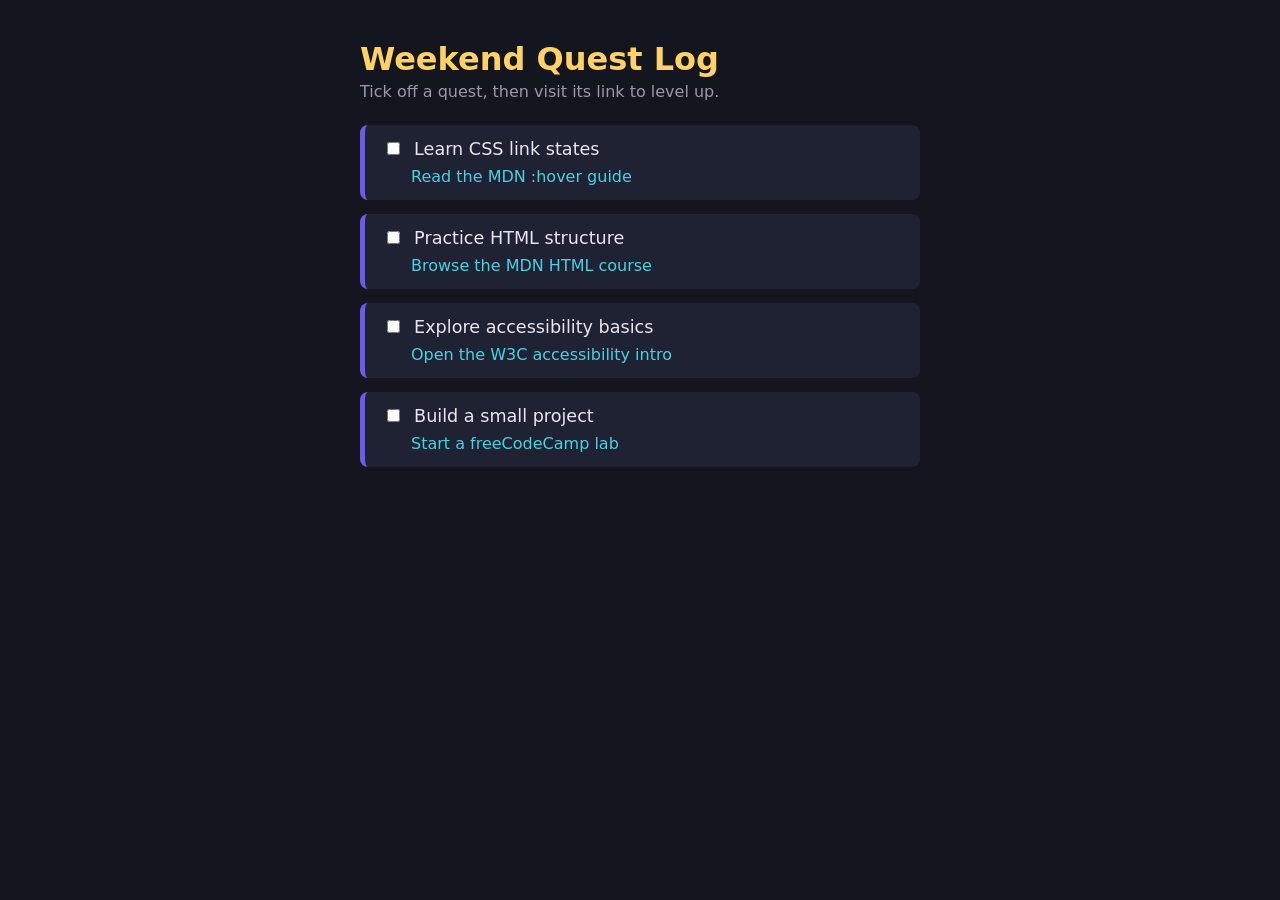
<file: CSS/examples/2026-10-22-FREE-Code-Camp-Lab-ToDoList/index.html>
<!DOCTYPE html>
<!-- Tells the browser this is a modern HTML5 document -->
<html lang="en">
  <head>
    <!-- Character encoding so symbols and accents display correctly -->
    <meta charset="UTF-8" />
    <!-- Makes the page scale properly on phones -->
    <meta name="viewport" content="width=device-width, initial-scale=1.0" />
    <title>Weekend Quest Log</title>
    <!-- Links the stylesheet: without this line, none of the CSS is applied -->
    <link rel="stylesheet" href="styles.css" />
  </head>
  <body>
    <main>
      <h1>Weekend Quest Log</h1>
      <p class="tagline">Tick off a quest, then visit its link to level up.</p>

      <!-- Story 1: ONE unordered list with the class "todo-list" -->
      <ul class="todo-list">

        <!-- Story 2: four <li> items directly inside the list. This is item 1. -->
        <li>
          <!-- Story 3: checkbox with a UNIQUE id (quest-1) -->
          <input type="checkbox" id="quest-1" />
          <!-- The label's "for" must match the input's id, so clicking the text toggles the box -->
          <label for="quest-1">Learn CSS link states</label>
          <!-- Nested unordered list with class "sub-item" -->
          <ul class="sub-item">
            <li>
              <!-- Anchor: class sub-item-link, real href, target="_blank" opens a new tab.
                   rel="noopener noreferrer" is a security best practice for new-tab links. -->
              <a class="sub-item-link" href="https://developer.mozilla.org/en-US/docs/Web/CSS/:hover" target="_blank" rel="noopener noreferrer">Read the MDN :hover guide</a>
            </li>
          </ul>
        </li>

        <!-- Item 2 (unique id: quest-2) -->
        <li>
          <input type="checkbox" id="quest-2" />
          <label for="quest-2">Practice HTML structure</label>
          <ul class="sub-item">
            <li>
              <a class="sub-item-link" href="https://developer.mozilla.org/en-US/docs/Learn/HTML" target="_blank" rel="noopener noreferrer">Browse the MDN HTML course</a>
            </li>
          </ul>
        </li>

        <!-- Item 3 (unique id: quest-3) -->
        <li>
          <input type="checkbox" id="quest-3" />
          <label for="quest-3">Explore accessibility basics</label>
          <ul class="sub-item">
            <li>
              <a class="sub-item-link" href="https://www.w3.org/WAI/fundamentals/accessibility-intro/" target="_blank" rel="noopener noreferrer">Open the W3C accessibility intro</a>
            </li>
          </ul>
        </li>

        <!-- Item 4 (unique id: quest-4) -->
        <li>
          <input type="checkbox" id="quest-4" />
          <label for="quest-4">Build a small project</label>
          <ul class="sub-item">
            <li>
              <a class="sub-item-link" href="https://www.freecodecamp.org/learn" target="_blank" rel="noopener noreferrer">Start a freeCodeCamp lab</a>
            </li>
          </ul>
        </li>
      </ul>
    </main>
  </body>
</html>
</file>
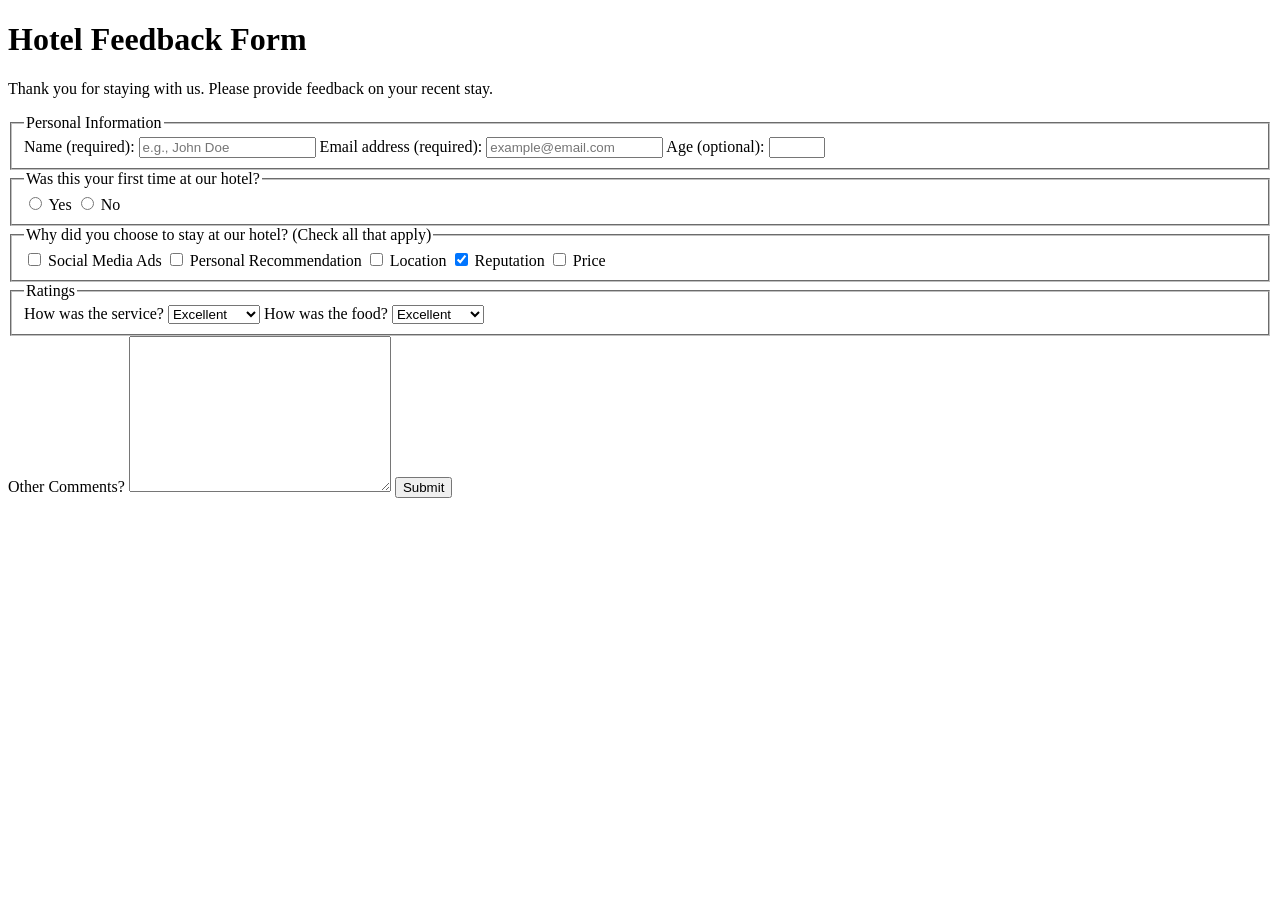
<file: experiments/01-10-2026-Free-Code-Camp-WORKSHOP-Hotel-Feedback-Form/01-10-2026-Free-Code-Camp-WORKSHOP-Hotel-Feedback-Form.html>
<!DOCTYPE html>
<html lang="en">
  <head>
    <meta charset="UTF-8" />
    <title>Hotel Feedback Form</title>
  </head>
  <body>
    <header>
      <h1>Hotel Feedback Form</h1>
      <p>
        Thank you for staying with us. Please provide feedback on your recent
        stay.
      </p>
    </header>
    <main>
      <form method="POST" action="https://hotel-feedback.freecodecamp.org">
        <fieldset>
          <legend>Personal Information</legend>
          <label for="full-name">Name (required):</label>
          <input type="text" id="full-name" name="name" placeholder="e.g., John Doe" required size="20">

          <label for="email">Email address (required):</label>
          <input
            placeholder="example@email.com"
            required
            id="email"
            type="email"
            name="email"
            size="20"
          />
          <label for="age">Age (optional):</label>
          <input type="number" name="age" id="age" min="3" max="100" />
        </fieldset>

        <fieldset>
          <legend>Was this your first time at our hotel?</legend>
          <input id="yes-option" type="radio" name="hotel-stay" value="yes" />
          <label for="yes-option">Yes</label>
          <input id="no-option" type="radio" name="hotel-stay" value="no" />
          <label for="no-option">No</label>
        </fieldset>

        <fieldset>
          <legend>
            Why did you choose to stay at our hotel? (Check all that apply)
          </legend>

          <input type="checkbox" id="ads" name="choice" value="ads" />
          <label for="ads">Social Media Ads</label>

          <input
            type="checkbox"
            id="recommendation"
            name="choice"
            value="recommendation"
          />
          <label for="recommendation">Personal Recommendation</label>
          
          <input type="checkbox" id="location" name="choice" value="location" />
          <label for="location">Location</label>

          <input
            checked
            type="checkbox"
            id="reputation"
            name="choice"
            value="reputation"
          />
          <label for="reputation">Reputation</label>
          
          <input type="checkbox" id="price" name="choice" value="price" />
          <label for="price">Price</label>
        </fieldset>

        <fieldset>
          <legend>Ratings</legend>

          <label for="service">How was the service?</label>

          <select name="service" id="service">
            <option value="poor">Poor</option>
            <option value="satisfactory">Satisfactory</option>
            <option value="good">Good</option>
            <option value="very-good">Very Good</option>
            <option selected value="excellent">Excellent</option>
          </select>

          <label for="food">How was the food?</label>

          <select name="food" id="food">
            <option value="poor">Poor</option>
            <option value="satisfactory">Satisfactory</option>
            <option value="good">Good</option>
            <option value="very-good">Very Good</option>
            <option selected value="excellent">Excellent</option>
          </select>
        </fieldset>

        <label for="comments">Other Comments?</label>
        <textarea cols="30" rows="10" name="comments" id="comments"></textarea>

<button type="submit">Submit</button>      
      </form>
    </main>
  </body>
</html>
</file>
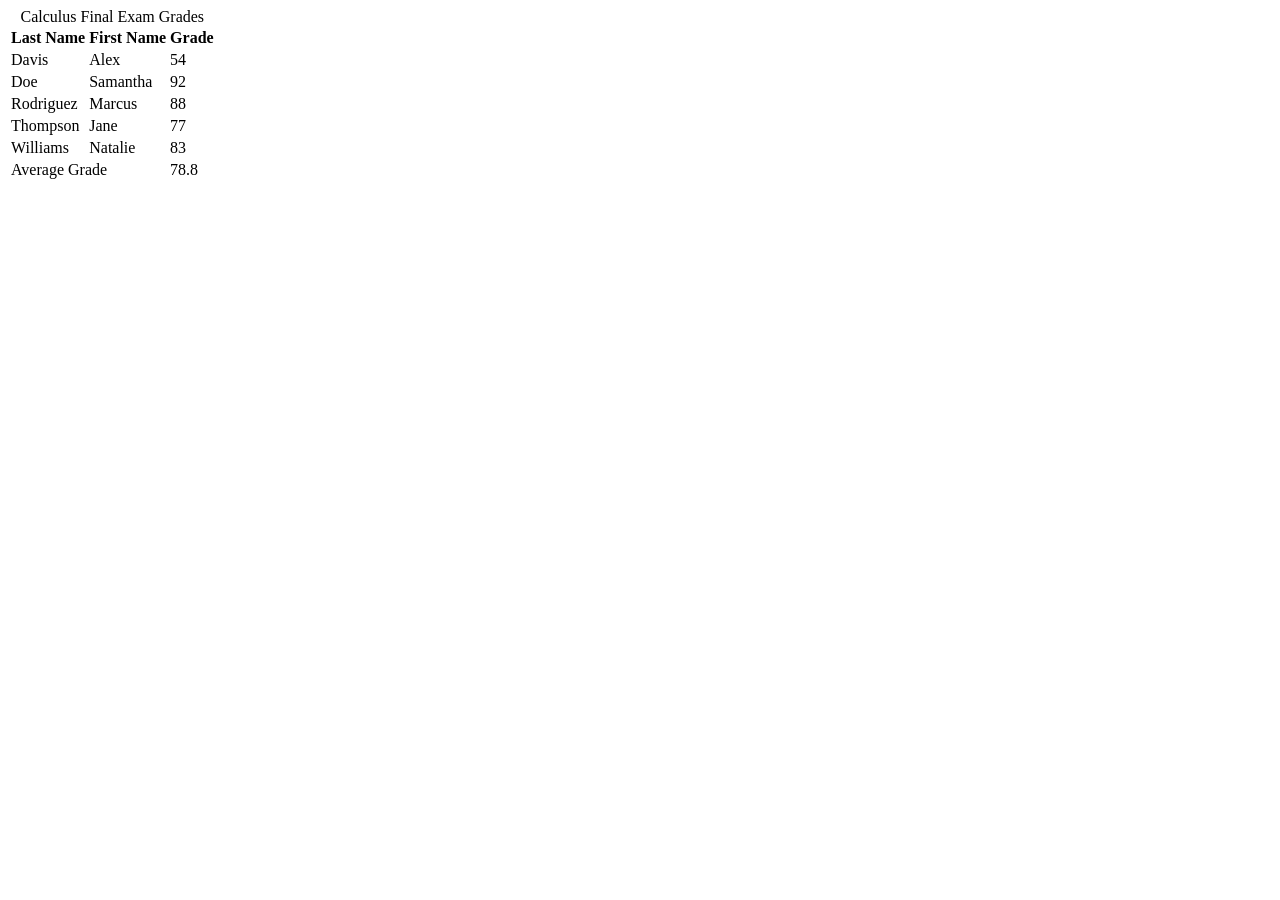
<file: experiments/02-10-2026-Free-Code-Camp-WORKSHOP-Exam-Table/02-10-2026-Free-Code-Camp-WORKSHOP-Exam-Table.html>
<!DOCTYPE html>
<html lang="en">
  <head>
    <title>Calculus Final Exams Table</title>
    <meta charset="UTF-8" />
  </head>
  <body>
    <table>
      <caption>
        Calculus Final Exam Grades
      </caption>

      <thead>     
        <tr>
          <th>Last Name</th>
          <th>First Name</th>
          <th>Grade</th>
        </tr>
      </thead>

      <tbody>
        <tr>
          <td>Davis</td>
          <td>Alex</td>
          <td>54</td>
        </tr>

        <tr>
          <td>Doe</td>
          <td>Samantha</td>
          <td>92</td>
        </tr>

        <tr>
          <td>Rodriguez</td>
          <td>Marcus</td>
          <td>88</td>
        </tr>

        <tr>
          <td>Thompson</td>
          <td>Jane</td>
          <td>77</td>
        </tr>

        <tr>
          <td>Williams</td>
          <td>Natalie</td>
          <td>83</td>
        </tr>
      </tbody>

      <tfoot>
        <tr>
          <td colspan="2">Average Grade</td>
          <td>78.8</td>
        </tr>
      </tfoot>
    </table>
  </body>
</html>
</file>
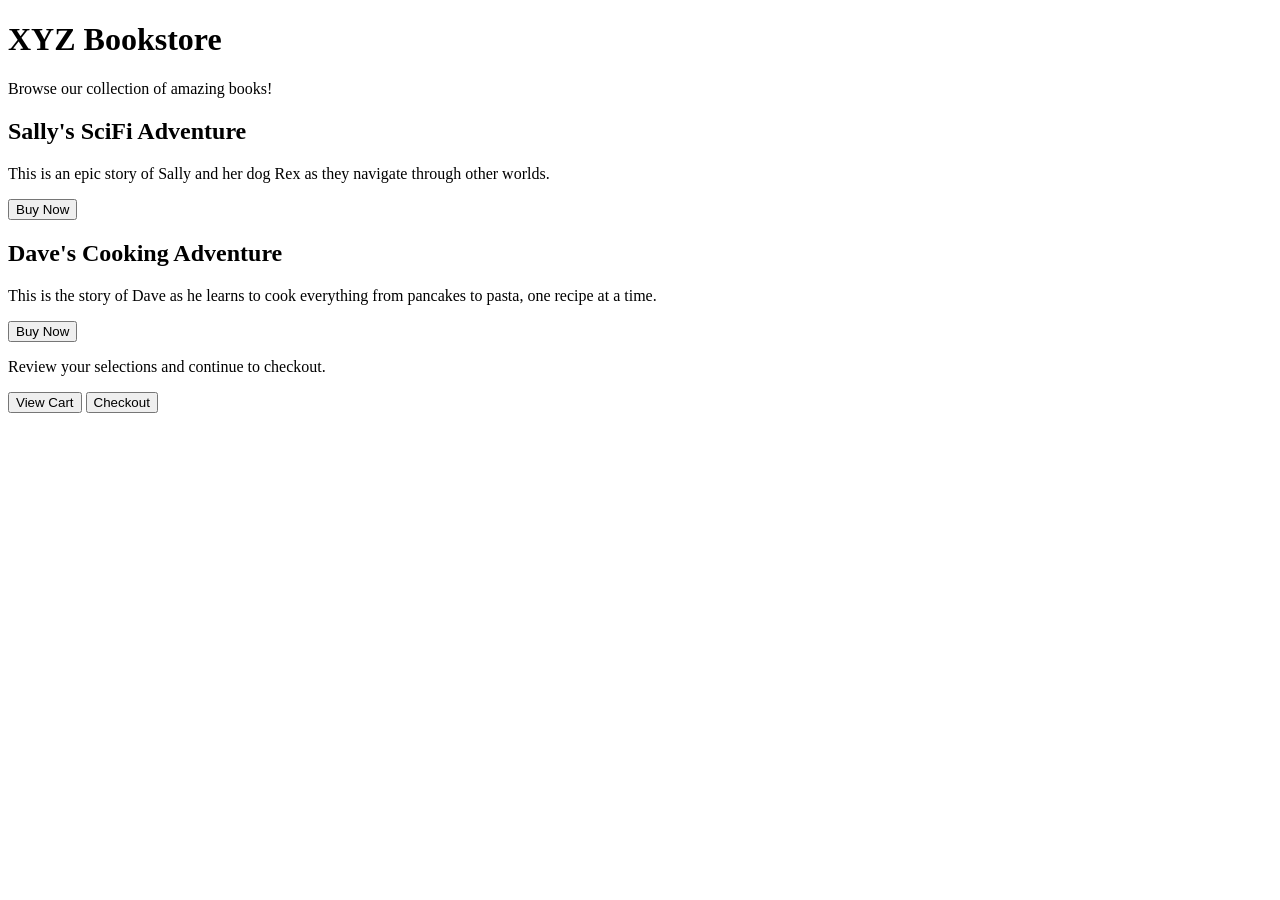
<file: experiments/27-09-2026-FREE-Code-Camp-WORKSHOP-XYZ-Bookstore/27-09-2026-FREE-Code-Camp-WORKSHOP-XYZ-Bookstore.html>
<!DOCTYPE html>
<html lang="en">
<head>
  <meta charset="UTF-8" />
  <title>XYZ Bookstore Page</title>
</head>

<body>
  <h1>XYZ Bookstore</h1>
  <p>Browse our collection of amazing books!</p>
  
  <div class="card-container">
    <div class="card" id="sally-adventure-book">
      <h2>Sally's SciFi Adventure</h2>
      <p>This is an epic story of Sally and her dog Rex as they navigate through other worlds.</p>
      <button class="btn">Buy Now</button>
    </div>
    
    <div class="card" id="dave-cooking-book">
      <h2>Dave's Cooking Adventure</h2>
      <p>This is the story of Dave as he learns to cook everything from pancakes to pasta, one recipe at a time.</p>
      <button class="btn">Buy Now</button>
    </div>
  </div>
  
  <p>Review your selections and continue to checkout.</p>
  
  <div class="btn-container">
<button id="view-cart-btn" class="btn">View Cart
  </button>
<button id="checkout-btn" class="btn">Checkout</button>    
  </div>
</body>

</html>
</file>
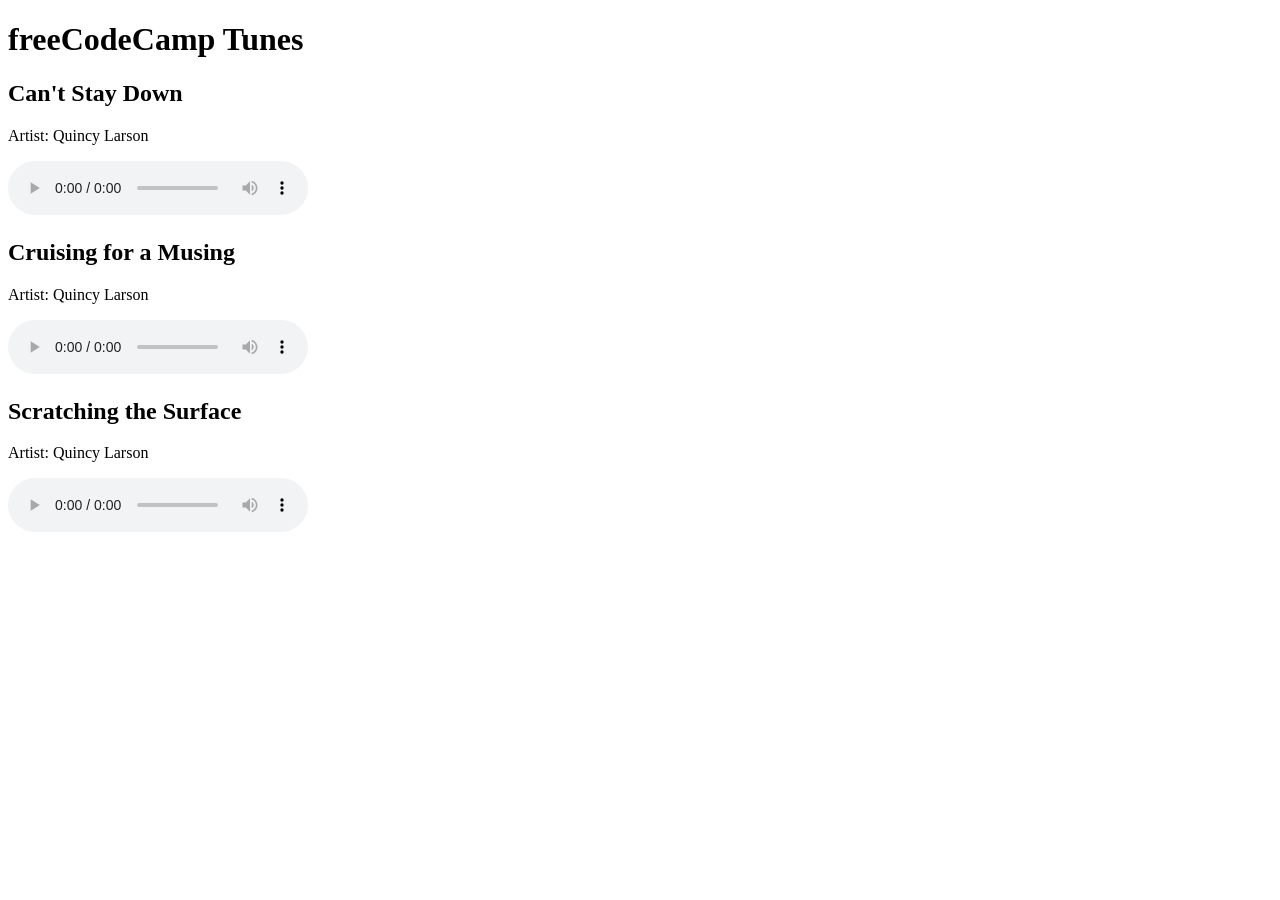
<file: experiments/29-09-2026-Free-Code-Camp-Workshop-HTML-MusicPlayer/29-09-2026-Free-Code-Camp-Workshop-HTML-MusicPlayer.html>
<!DOCTYPE html>
<html lang="en">
<head>
  <meta charset="UTF-8">
  <meta name="viewport" content="width=device-width, initial-scale=1.0">
  <title>Working with the HTML Audio Element</title>
</head>
<body>
  <h1>freeCodeCamp Tunes</h1>

  <h2>Can't Stay Down</h2>
  <p>Artist: Quincy Larson</p>
  
  <audio src="https://cdn.freecodecamp.org/curriculum/js-music-player/can't-stay-down.mp3" loop controls></audio>

  <h2>Cruising for a Musing</h2>
  <p>Artist: Quincy Larson</p>

  <audio src="https://cdn.freecodecamp.org/curriculum/js-music-player/cruising-for-a-musing.mp3" loop controls></audio>

<h2>Scratching the Surface</h2>  
<p>Artist: Quincy Larson</p>
<audio src="https://cdn.freecodecamp.org/curriculum/js-music-player/scratching-the-surface.mp3" loop controls></audio>

</body>
</html>
</file>
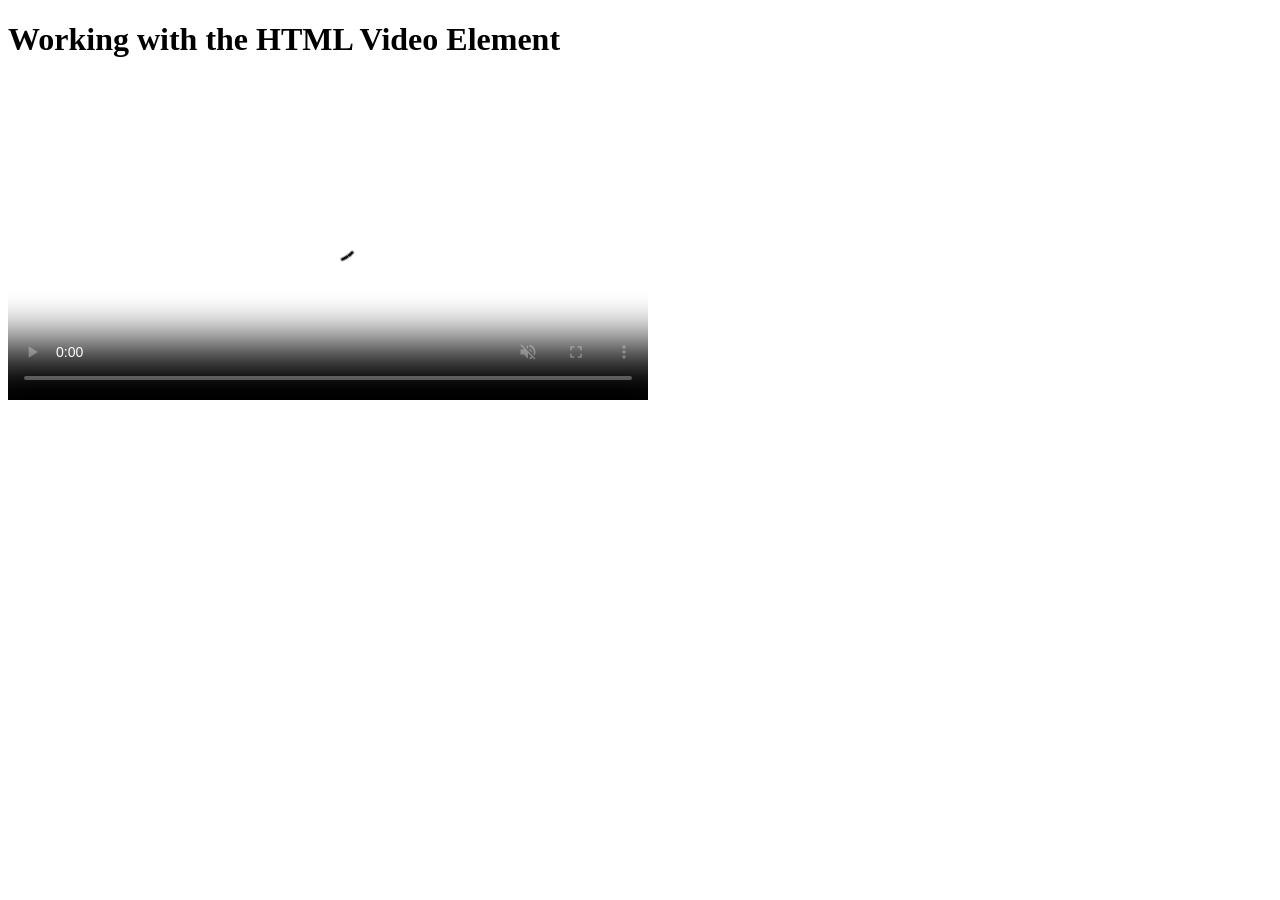
<file: experiments/29-09-2026-Free-Code-Camp-Workshop-HTML-VideoPlayer/29-09-2026-Free-Code-Camp-Workshop-HTML-VideoPlayer.html>
<!DOCTYPE html>
<html lang="en">
<head>
  <meta charset="UTF-8">
  <meta name="viewport" content="width=device-width, initial-scale=1.0">
  <title>Working with the HTML Video Element</title>
  <style>
    video {
      max-width: 100%;
      height: auto;
    }
  </style>
</head>
<body>
  <h1>Working with the HTML Video Element</h1>
  <video
    width="640"
    loop
    controls
    muted
    playsinline
    preload="metadata"
    poster="https://cdn.freecodecamp.org/curriculum/labs/past-event2.jpg"
  >
    <source
      src="https://cdn.freecodecamp.org/curriculum/labs/what-is-the-map-method-and-how-does-it-work.mp4"
      type="video/mp4"
    >
    <source
      src="https://cdn.freecodecamp.org/curriculum/labs/mapmethod.webm"
      type="video/webm"
    >
    <source
      src="https://cdn.freecodecamp.org/curriculum/labs/mapmethod.ogg"
      type="video/ogg"
    >
    <source
      src="https://cdn.freecodecamp.org/curriculum/labs/mapmethod.mov"
      type="video/quicktime"
    >
    <p>
      Your browser doesn't support the video element.
      <a href="https://cdn.freecodecamp.org/curriculum/labs/what-is-the-map-method-and-how-does-it-work.mp4">Download the video</a> instead.
    </p>
  </video>
</body>
</html>
</file>
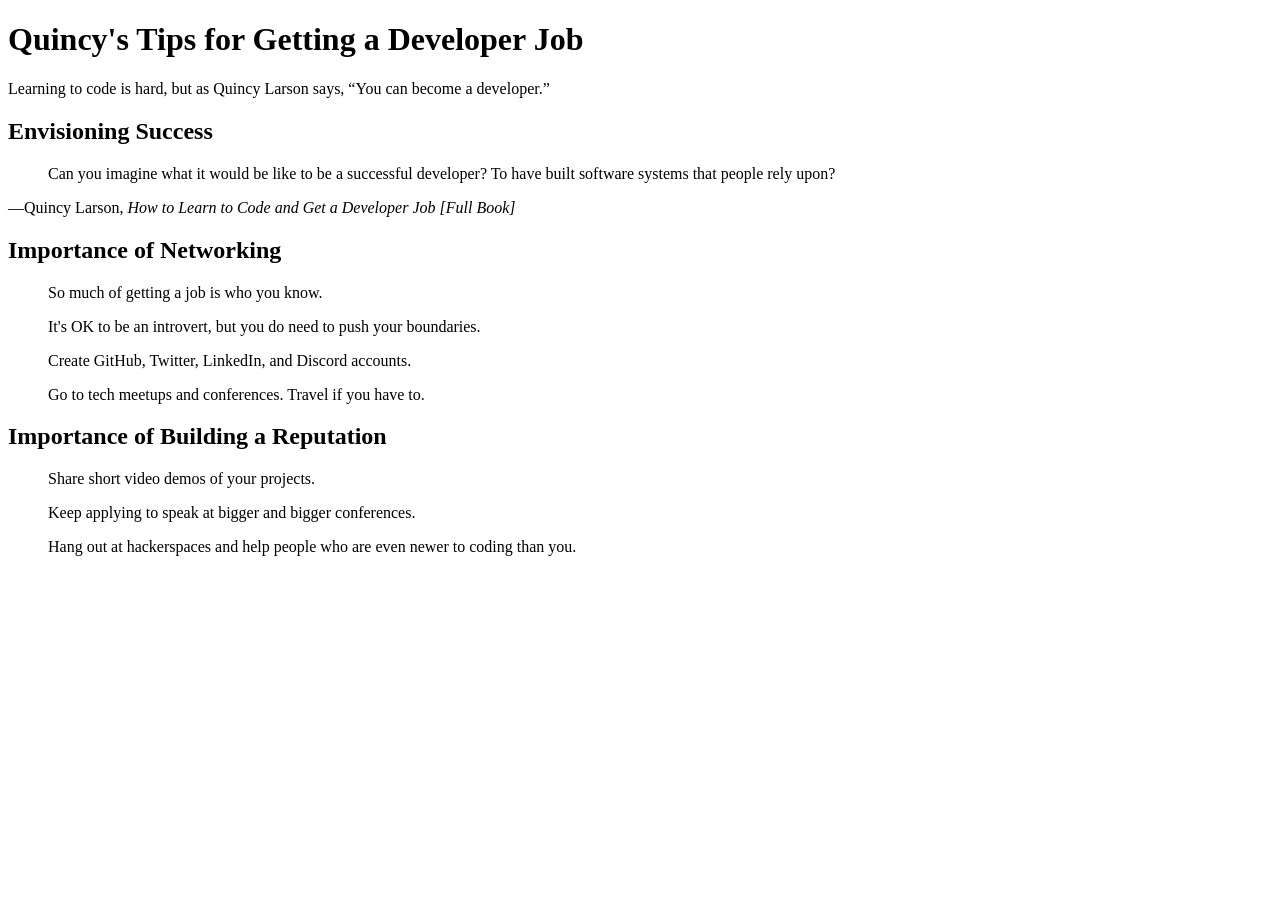
<file: experiments/30-09-2026-FREE-Code-Camp-Workshop-Jop-Tips-page/30-09-2026-FREE-Code-Camp-Workshop-Jop-Tips-page.html>
<!DOCTYPE html>
<html lang="en">
  <head>
    <meta charset="UTF-8" />
    <meta name="viewport" content="width=device-width, initial-scale=1.0" />
    <title>Quincy's Tips for Getting a Developer Job</title>
  </head>
  <body>
    <h1>Quincy's Tips for Getting a Developer Job</h1>
    <p>
      Learning to code is hard, but as Quincy Larson says,
      <q cite="https://www.freecodecamp.org/news/learn-to-code-book/">You can become a developer.</q>
    </p>

    <main>
      <section>
        <h2>Envisioning Success</h2>
        <blockquote cite="https://www.freecodecamp.org/news/learn-to-code-book/">
          Can you imagine what it would be like to be a successful developer? To have built software systems that people rely upon?
        </blockquote>
        <p>
          &mdash;Quincy Larson, <cite>How to Learn to Code and Get a Developer Job [Full Book]</cite>
        </p>
      </section>
      <section>
        <h2>Importance of Networking</h2>
        <blockquote cite="https://www.freecodecamp.org/news/learn-to-code-book/">
          <p>So much of getting a job is who you know.</p>
          <p>It's OK to be an introvert, but you do need to push your boundaries.</p>
          <p>Create GitHub, Twitter, LinkedIn, and Discord accounts.</p>
          <p>Go to tech meetups and conferences. Travel if you have to.</p>
        </blockquote>
      </section>
      <section>
<h2>Importance of Building a Reputation</h2> 
<blockquote cite="https://www.freecodecamp.org/news/learn-to-code-book/"">
  <p>Share short video demos of your projects.
</p>
  <p>Keep applying to speak at bigger and bigger conferences.
</p>
  <p>Hang out at hackerspaces and help people who are even newer to coding than you.
</p>
  </blockquote>       
      </section>
    </main>
  </body>
</html>
</file>
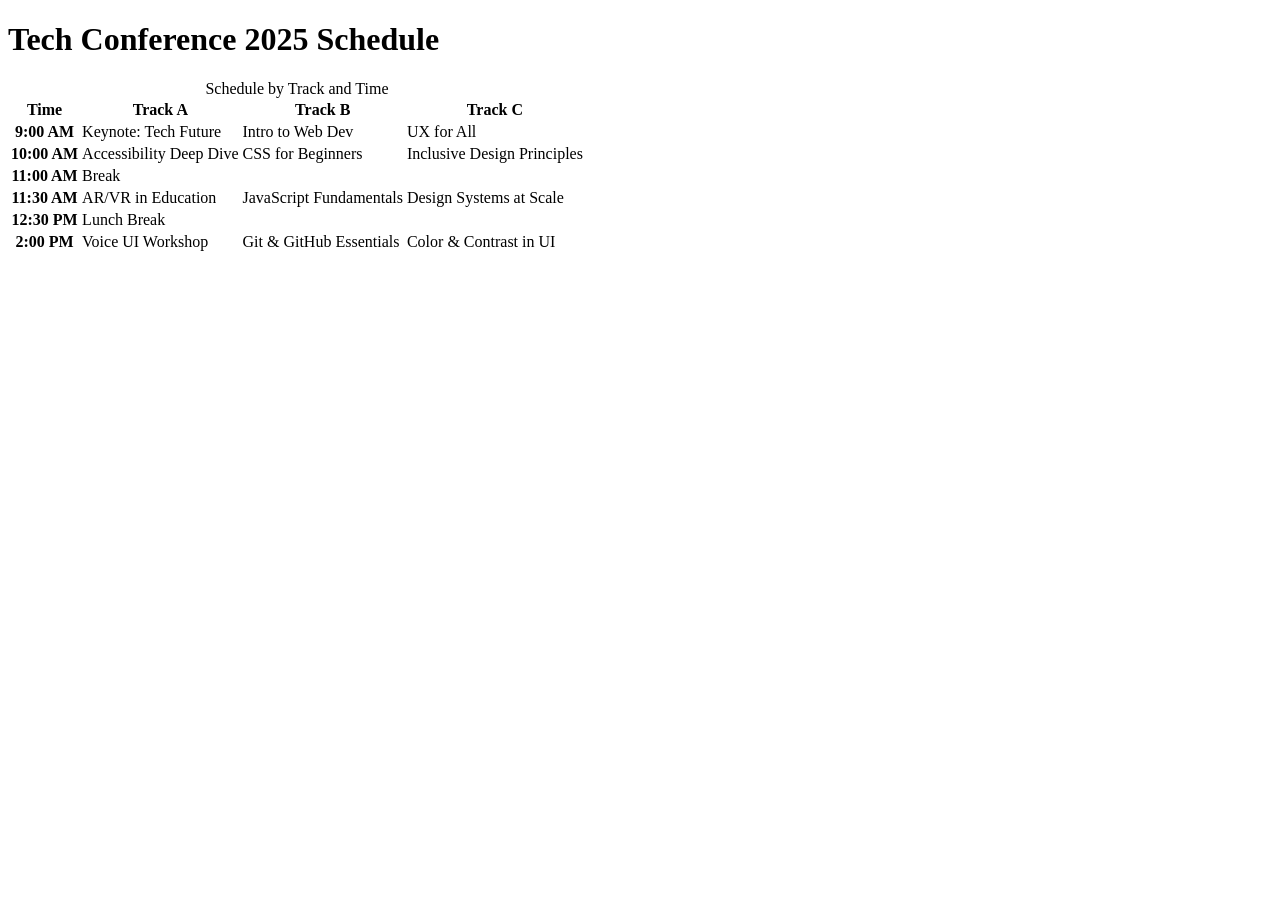
<file: HTML/examples/07-10-2026-FREE-Code-Camp-WORKSHOP-Schedule-Table/07-10-2026-FREE-Code-Camp-WORKSHOP-Schedule-Table.html>
<!DOCTYPE html>
<html lang="en">
<head>
  <meta charset="UTF-8">
  <title>Tech Conference 2025 Schedule</title>
</head>
<body>
  <h1>Tech Conference 2025 Schedule</h1>

  <table>
    <caption>Schedule by Track and Time</caption>

    <thead>
      <tr>
        <th scope="col">Time</th>
        <th scope="col">Track A</th>
        <th scope="col">Track B</th>
        <th scope="col">Track C</th>
      </tr>
    </thead>

    <tbody>
      <tr>
        <th scope="row">9:00 AM</th>
        <td>Keynote: Tech Future</td>
        <td>Intro to Web Dev</td>
        <td>UX for All</td>
      </tr>

      <tr>
        <th scope="row">10:00 AM</th>
        <td>Accessibility Deep Dive</td>
        <td>CSS for Beginners</td>
        <td>Inclusive Design Principles</td>
      </tr>

      <tr>
        <th scope="row">11:00 AM</th>
        <td colspan="3">Break</td>
      </tr>

      <tr>
        <th scope="row">11:30 AM</th>
        <td>AR/VR in Education</td>
        <td>JavaScript Fundamentals</td>
        <td>Design Systems at Scale</td>
      </tr>

      <tr>
        <th scope="row">12:30 PM</th>
        <td colspan="3">Lunch Break</td>
      </tr>

<tr><th scope="row">2:00 PM</th>
<td>Voice UI Workshop</td>
<td>Git & GitHub Essentials</td>
<td>Color & Contrast in UI</td></tr>      
    </tbody>
  </table>
</body>
</html>
</file>
<file: CSS/examples/2026-10-22-FREE-Code-Camp-Lab-ToDoList/styles.css>
/* ---------- Page basics ---------- */
body {
  margin: 0;
  min-height: 100vh;
  background: #14161f;            /* deep night-blue background */
  color: #e8e6f0;                 /* soft off-white text */
  font-family: "Segoe UI", system-ui, sans-serif;
  display: flex;                  /* flexbox lets us center the card easily */
  justify-content: center;
  padding: 40px 16px;
  box-sizing: border-box;
}

main {
  width: 100%;
  max-width: 560px;
}

h1 {
  margin: 0 0 4px;
  color: #ffd166;                 /* golden heading */
}

.tagline {
  margin: 0 0 24px;
  color: #9a98ad;
}

/* ---------- The to-do list ---------- */
.todo-list {
  list-style: none;               /* remove default bullets */
  margin: 0;
  padding: 0;
}

.todo-list > li {                 /* ">" = only the four top-level items, not the nested ones */
  background: #1f2233;
  border-left: 5px solid #6c5ce7; /* purple accent stripe */
  border-radius: 8px;
  padding: 14px 18px;
  margin-bottom: 14px;
}

/* Checked state: the "+" / "~" combinators target the label AFTER a checked box */
input[type="checkbox"]:checked ~ label {
  text-decoration: line-through;  /* strike through completed quests (label only, not links) */
  color: #7d7b92;
}

label {
  font-size: 1.1rem;
  cursor: pointer;
  margin-left: 6px;
}

.sub-item {
  list-style: none;
  margin: 8px 0 0 28px;           /* indent under the checkbox */
  padding: 0;
}

/* ---------- Link styles (Stories 4-9) ---------- */
/* ORDER MATTERS: link -> visited -> hover -> focus -> active ("LoVe HAte" rule).
   Later rules override earlier ones when states overlap. */

/* Story 4: remove underlines from every link */
a {
  text-decoration: none;
}

/* Story 5: unvisited links = sky blue */
a:link {
  color: #4dd0e1;
}

/* Story 6: visited links = lavender */
a:visited {
  color: #b39ddb;
}

/* Story 7: hovered links = bright orange */
a:hover {
  color: #ff9f43;
}

/* Story 8: focused links (e.g. via Tab key) get a colored outline */
a:focus {
  outline: 3px solid #ffd166;     /* golden outline */
  outline-offset: 3px;            /* gap between link and outline so it's easy to see */
}

/* Story 9: while being clicked/pressed = hot pink */
a:active {
  color: #ff4d8d;
}
</file>
